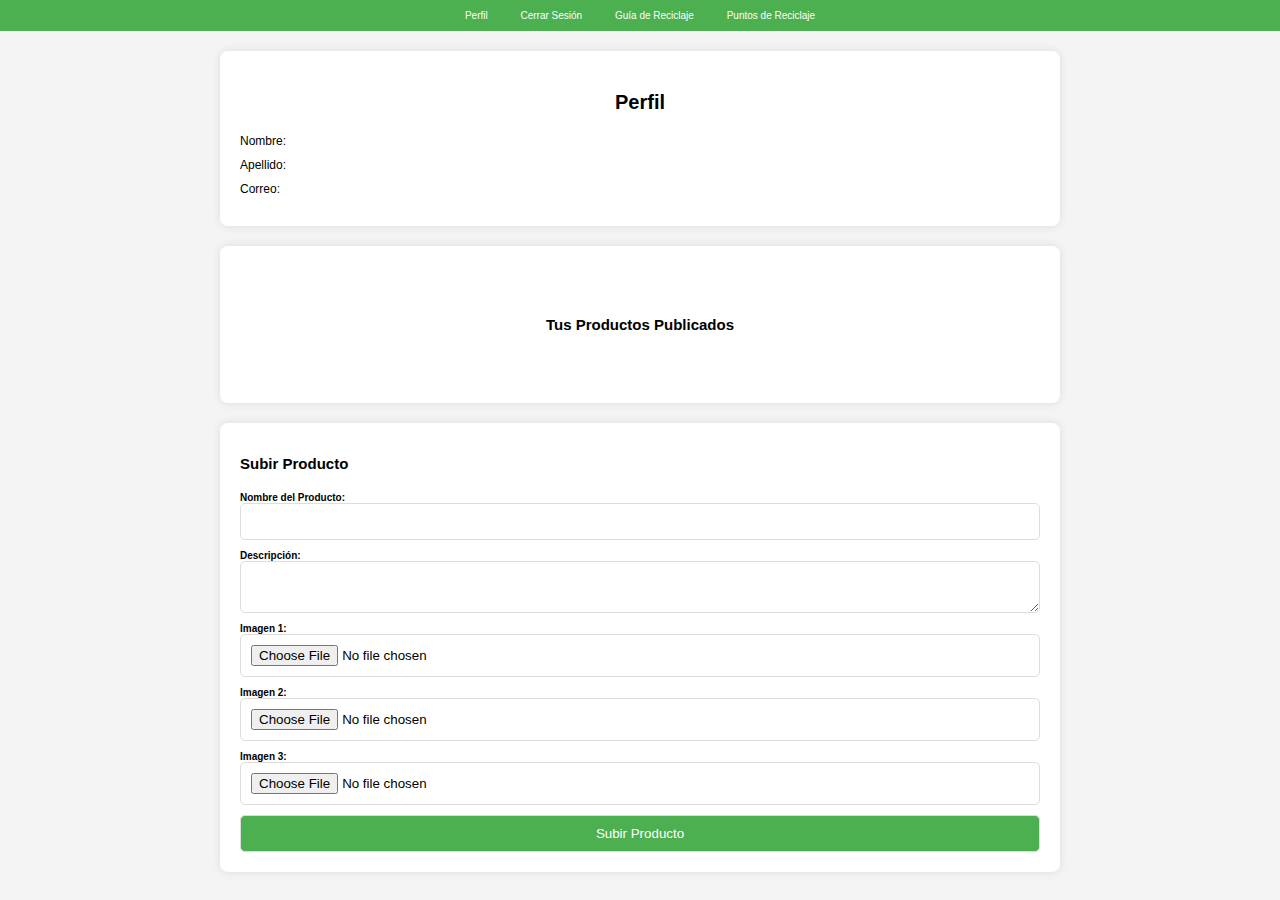
<file: html/profile.html>
<!DOCTYPE html>
<html lang="es">
<head>
    <meta charset="UTF-8">
    <meta name="viewport" content="width=device-width, initial-scale=1.0">
    <link rel="stylesheet" href="../css/reset.css">
    <link rel="stylesheet" href="../css/profile.css">
    <title>Perfil - ReciclApp</title>
</head>
<body>
    <header>
        <nav>
            <a href="profile.html">Perfil</a>
            <a href="index.html">Cerrar Sesión</a>
            <a href="guia_reciclaje.html">Guía de Reciclaje</a>
            <a href="puntos_reciclaje.html">Puntos de Reciclaje</a>
        </nav>
    </header>

    <section class="user-info">
        <h1>Perfil</h1>
        <p>Nombre: <span id="nombre"></span></p>
        <p>Apellido: <span id="apellido"></span></p>
        <p>Correo: <span id="correo"></span></p>
    </section>

    <section id="productos" class="user-products">
        <h2>Tus Productos Publicados</h2>
        <!-- Productos del usuario -->
    </section>

    <section id="subir-producto" class="user-products">
        <h2>Subir Producto</h2>
        <form action="../php/subir_producto.php" method="post" enctype="multipart/form-data">
            <div>
                <label for="nombre">Nombre del Producto:</label>
                <input type="text" id="nombre" name="nombre" required>
            </div>
            <div>
                <label for="descripcion">Descripción:</label>
                <textarea id="descripcion" name="descripcion" required></textarea>
            </div>
            <div>
                <label for="imagen1">Imagen 1:</label>
                <input type="file" id="imagen1" name="imagen1" required>
            </div>
            <div>
                <label for="imagen2">Imagen 2:</label>
                <input type="file" id="imagen2" name="imagen2">
            </div>
            <div>
                <label for="imagen3">Imagen 3:</label>
                <input type="file" id="imagen3" name="imagen3">
            </div>
            <button type="submit">Subir Producto</button>
        </form>
    </section>

    <script src="../js/profile.js"></script>
</body>
</html>
</file>
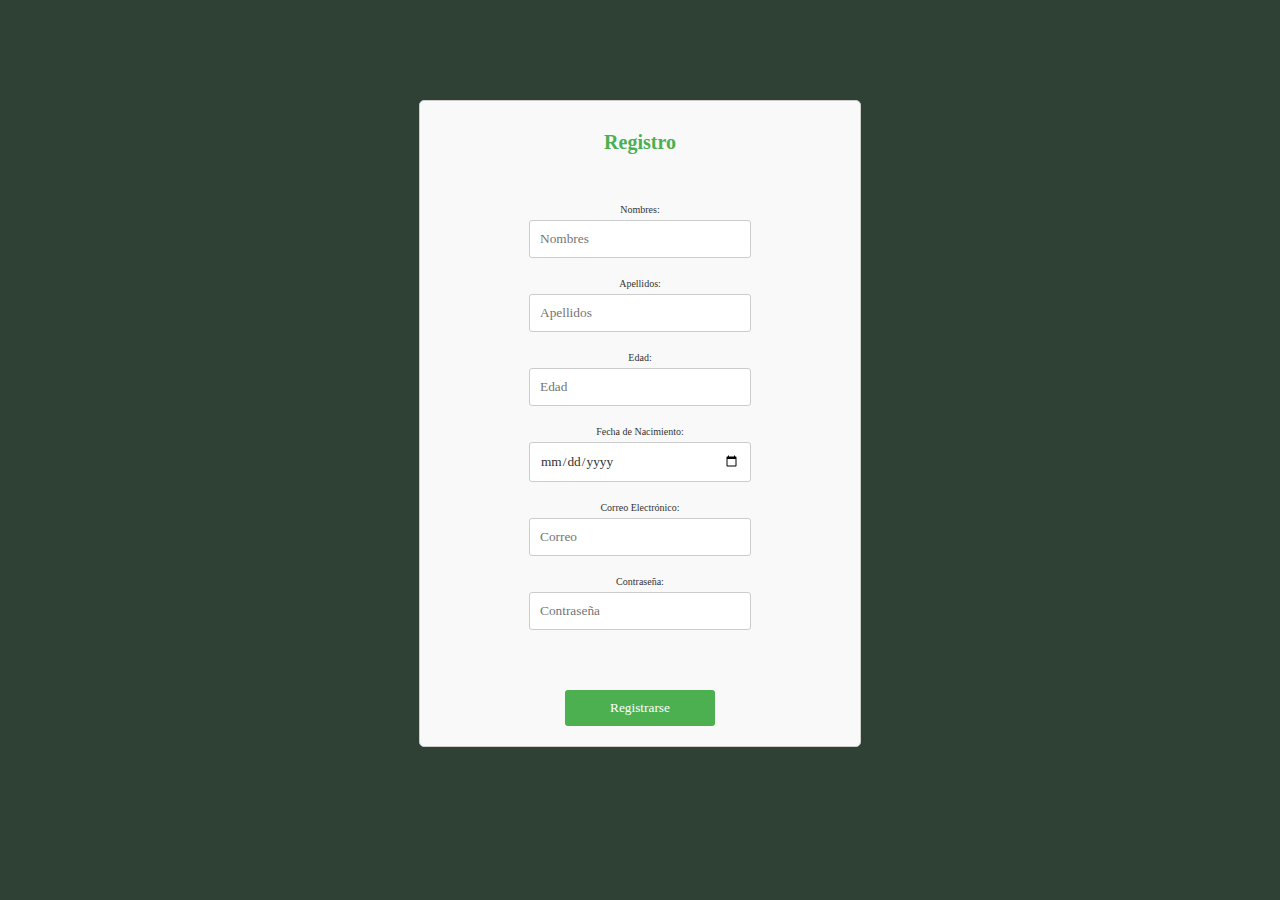
<file: html/registro.html>
<!DOCTYPE html>
<html lang="es">
<head>
    <meta charset="UTF-8">
    <meta name="viewport" content="width=device-width, initial-scale=1.0">
    <title>ReciclApp - Registro</title>
    <link rel="stylesheet" href="../css/reset.css">
    <link rel="stylesheet" href="../css/registro.css">
</head>
<body>
    <section class="form-container">
        <h1 class="form-container__title">Registro</h1>
        <form class="form-container__form" action="../php/registro.php" method="post">
            <div class="form-container__field">
                <label class="form-container__label" for="nombres">Nombres:</label>
                <input class="form-container__input" type="text" id="nombres" name="nombres" placeholder="Nombres" required>
            </div>
            <div class="form-container__field">
                <label class="form-container__label" for="apellidos">Apellidos:</label>
                <input class="form-container__input" type="text" id="apellidos" name="apellidos" placeholder="Apellidos" required>
            </div>
            <div class="form-container__field">
                <label class="form-container__label" for="edad">Edad:</label>
                <input class="form-container__input" type="number" id="edad" name="edad" placeholder="Edad" required>
            </div>
            <div class="form-container__field">
                <label class="form-container__label" for="fecha_nacimiento">Fecha de Nacimiento:</label>
                <input class="form-container__input" type="date" id="fecha_nacimiento" name="fecha_nacimiento" required>
            </div>
            <div class="form-container__field">
                <label class="form-container__label" for="correo">Correo Electrónico:</label>
                <input class="form-container__input" type="email" id="correo" name="correo" placeholder="Correo" required>
            </div>
            <div class="form-container__field">
                <label class="form-container__label" for="contraseña">Contraseña:</label>
                <input class="form-container__input" type="password" id="contraseña" name="contraseña" placeholder="Contraseña" required>
            </div>
            <button class="form-container__button" type="submit">Registrarse</button>
        </form>
    </section>
</body>
</html>
</file>
<file: css/profile.css>
body {
    font-family: Arial, sans-serif;
    background-color: #f4f4f4;
    margin: 0;
    padding: 0;
}

header {
    background-color: #4CAF50;
    color: white;
    padding: 10px 0;
    text-align: center;
}

header nav a {
    color: white;
    text-decoration: none;
    margin: 0 15px;
}

h1 {
    text-align: center;
    margin: 20px 0;
}

.user-info, .user-products {
    max-width: 800px;
    margin: 20px auto;
    padding: 20px;
    background-color: white;
    box-shadow: 0 0 10px rgba(0, 0, 0, 0.1);
    border-radius: 8px;
}

.user-info p {
    font-size: 1.2em;
    margin: 10px 0;
}

.user-products h2 {
    margin-bottom: 20px;
}

#productos h2 {
    text-align: center;
    margin-top: 50px;
    margin-bottom: 50px;
}

.producto {
    border-bottom: 1px solid #ddd;
    padding: 10px 0;
    text-align: center; /* Center the content */
}

.producto h3 {
    margin: 0;
}

.producto p {
    margin: 5px 0;
}

.producto img {
    max-width: 200px;
    max-height: 200px;
    display: block;
    margin: 10px auto; /* Add margin-top and center the image */
}

.trade-button {
    background-color: #4CAF50;
    color: white;
    padding: 10px 20px;
    text-decoration: none;
    border-radius: 5px;
    transition: background-color 0.3s;
    display: inline-block;
    margin-top: 10px; /* Add margin-top */
}

.trade-button:hover {
    background-color: #45a049;
}

form {
    display: flex;
    flex-direction: column;
    gap: 10px;
}

form div {
    display: flex;
    flex-direction: column;
}

form label {
    font-weight: bold;
}

form input, form textarea, form button {
    padding: 10px;
    border: 1px solid #ddd;
    border-radius: 5px;
}

form button {
    background-color: #4CAF50;
    color: white;
    cursor: pointer;
}

form button:hover {
    background-color: #45a049;
}
</file>
<file: css/registro.css>
/* registro.css */

/* Definición de la paleta de colores y fuentes en :root */
:root {
    --color-principal: #4CAF50;
    --color-secundario: #333;
    --color-fondo: #f9f9f9;
    --color-texto: #333;
    --color-texto-claro: #fff;
    --color-borde: #ccc;
    --color-hover: #45a049;
    --color-body: #2f4134;
    --font-principal: 'Arial, sans-serif';
    --font-secundaria: 'Verdana, sans-serif';
}

body {
    background-color: var(--color-body);
}

/* Estilos para el contenedor del formulario */
.form-container {
    display: flex;
    flex-direction: column;
    justify-content: center;
    align-items: center;
    width: 40rem;
    height: auto;
    background-color: var(--color-fondo);
    margin: 0 auto;
    margin-top: 10rem;
    padding: 2rem;
    border: 1px solid var(--color-borde);
    border-radius: 0.5rem;
    gap: 1rem;
}

/* Estilos para el título del formulario */
.form-container__title {
    text-align: center;
    font-size: 2rem;
    color: var(--color-principal);
    font-family: var(--font-secundaria);
    margin-top: 1rem;
    margin-bottom: 4rem;
}

/* Estilos para el formulario */
.form-container__form {
    display: flex;
    flex-direction: column;
    gap: 2rem;
    width: 100%;
}

/* Estilos para los campos del formulario */
.form-container__field {
    width: 100%;
    display: flex;
    flex-direction: column;
    gap: 0.5rem;
}

/* Estilos para las etiquetas del formulario */
.form-container__label {
    font-family: var(--font-principal);
    color: var(--color-texto);
    text-align: center;
}

/* Estilos para los inputs del formulario */
.form-container__input {
    width: 50%;
    padding: 10px;
    border: 1px solid var(--color-borde);
    border-radius: 3px;
    font-family: var(--font-principal);
    color: var(--color-texto);
    margin: 0 auto;
}

/* Estilos para el botón de envío del formulario */
.form-container__button {
    margin: 0 auto;
    width: 15rem;
    padding: 10px;
    background-color: var(--color-principal);
    color: var(--color-texto-claro);
    border: none;
    border-radius: 3px;
    font-family: var(--font-principal);
    cursor: pointer;
    margin-top: 4rem;
}

.form-container__button:hover {
    background-color: var(--color-hover);
}
</file>
